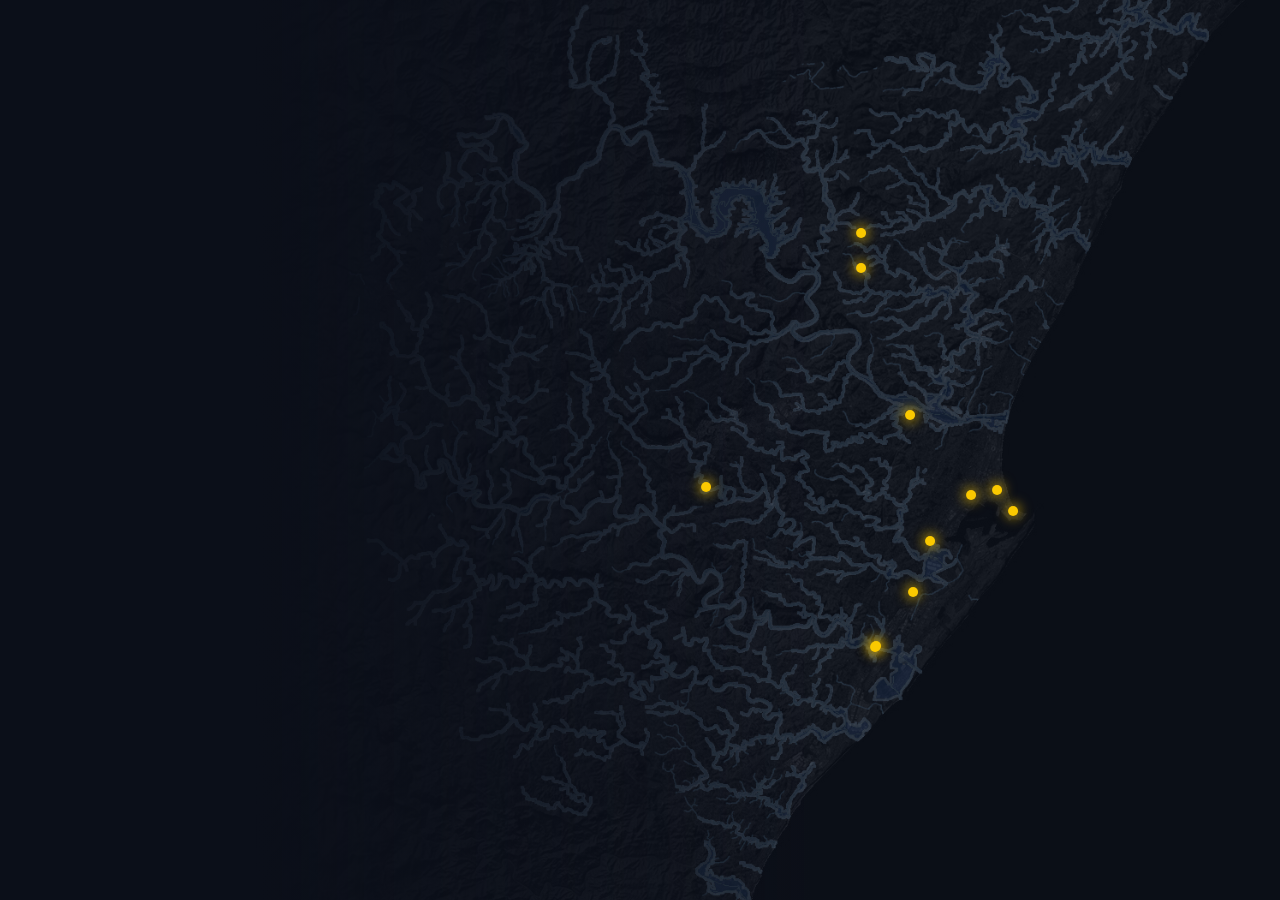
<file: end/index.html>
<!doctype html>
<html lang="en">
<head>
<meta charset="utf-8">
<meta name="viewport" content="width=device-width,initial-scale=1">
<title>Built for Advocates</title>
<link rel="preconnect" href="https://fonts.googleapis.com"><link rel="preconnect" href="https://fonts.gstatic.com" crossorigin>
<link rel="stylesheet" href="https://fonts.googleapis.com/css2?family=Inter:wght@400;500;600;700;800&family=Newsreader:ital,opsz,wght@0,6..72,400;1,6..72,400&family=IBM+Plex+Mono:wght@400;500&display=swap">
<style>
/* End card for the demo video: who the work is for. The map fades to dark, the camps stay lit, the text arrives. */
:root{--bg:#0B0F19;--ink:#F8FAFC;--txt:#E2E8F0;--mut:#94A3B8;--dim:#64748B;--site:#FBC900;--amber:#F5A524;
 --sans:Inter,"Helvetica Neue",Arial,sans-serif;--serif:Newsreader,Georgia,serif;--mono:"IBM Plex Mono",Consolas,monospace;color-scheme:dark}
html,body{height:100%;margin:0;background:var(--bg);color:var(--txt);font:16px/1.5 var(--sans);overflow:hidden}
.map{position:fixed;right:0;top:50%;height:118vh;aspect-ratio:1300/1240;transform:translate(8%,-50%)}
.map img{position:absolute;inset:0;width:100%;height:100%;display:block}
.sat{opacity:.55;transition:opacity 2.6s ease,filter 2.6s ease}
.water{opacity:.5;mix-blend-mode:screen;transition:opacity 2.6s ease}
body.dark .sat{opacity:.12;filter:grayscale(1)}
body.dark .water{opacity:.16}
.map::after{content:"";position:absolute;inset:0;background:linear-gradient(90deg,var(--bg) 0%,rgba(11,15,25,.6) 22%,transparent 50%)}
.pin{position:absolute;width:10px;height:10px;margin:-5px 0 0 -5px;border-radius:50%;background:var(--site);z-index:2;
 box-shadow:0 0 12px 3px rgba(251,201,0,.55);animation:glow 3.2s ease-in-out infinite}
@keyframes glow{50%{box-shadow:0 0 22px 7px rgba(251,201,0,.3)}}
.copy{position:fixed;left:clamp(24px,7vw,120px);top:50%;transform:translateY(-50%);max-width:min(640px,52vw);z-index:3}
.copy>*{opacity:0;transform:translateY(10px);transition:opacity 1.2s ease,transform 1.2s ease}
.copy>.on{opacity:1;transform:none}
.k{font:500 12px var(--mono);letter-spacing:.2em;text-transform:uppercase;color:var(--amber);margin:0 0 22px}
h1{margin:0 0 22px;font:800 clamp(34px,4.2vw,64px)/1.04 var(--sans);letter-spacing:-.035em;color:var(--ink)}
.lede{margin:0 0 30px;font:400 clamp(19px,1.6vw,24px)/1.4 var(--serif);color:var(--txt)}
.lede em{color:var(--site)}
.src{margin:0;font-size:13px;color:var(--mut);border-left:2px solid var(--site);padding-left:12px}
.src i{font-style:italic}
.foot{position:fixed;left:clamp(24px,7vw,120px);right:24px;bottom:28px;z-index:3;display:flex;gap:20px;flex-wrap:wrap;font:400 12px var(--mono);color:var(--dim);opacity:0;transition:opacity 1.2s ease}
.foot.on{opacity:1}
@media (max-width:760px){.copy{max-width:none;right:16px;left:16px}.map{opacity:.5}}
@media (prefers-reduced-motion:reduce){.copy>*,.foot,.sat,.water{transition:none}.pin{animation:none}}
</style>
</head>
<body>
<div class="map" aria-hidden="true">
 <img class="sat" src="../assets/mapanim/sat.jpg" alt="">
 <img class="water" src="../assets/mapanim/water.png" alt="">
</div>
<main class="copy">
 <p class="k">Who this is for</p>
 <h1>This evidence is for the people bargaining for better housing.</h1>
 <p class="lede">Built for Durban’s housing advocates, to press the city to plan temporary shelter <em>with</em> the people it displaces.</p>
 <p class="src"><i>People’s Plan for the Right to Housing in the Age of Climate Change</i>, Durban Coalition, 2024 · Programme Three, Project 3</p>
</main>
<footer class="foot"><span>wandilemthiyane94-jpg.github.io/mde-dataviz/viz-wandile</span><span>Hollie and Wandile</span></footer>
<script>
/* Camp positions come from the map animation's own metadata, so the dots sit exactly where the map put them. */
fetch('../assets/mapanim/meta.json').then(r=>r.json()).then(m=>{
  const box=document.querySelector('.map');
  m.pins.forEach(p=>{ const d=document.createElement('i'); d.className='pin'; d.title=p.name;
    d.style.left=(p.x/m.w*100)+'%'; d.style.top=(p.y/m.h*100)+'%'; box.appendChild(d); });
}).catch(()=>{});
/* Sequence: map dims, then each line arrives. ?still shows the final frame at once (for screenshots). */
const still=location.search.includes('still'), steps=[...document.querySelectorAll('.copy>*'),document.querySelector('.foot')];
const run=(fn,ms)=>still?fn():setTimeout(fn,ms);
run(()=>document.body.classList.add('dark'),600);
steps.forEach((el,i)=>run(()=>el.classList.add('on'),1600+i*1100));
</script>
</body>
</file>
